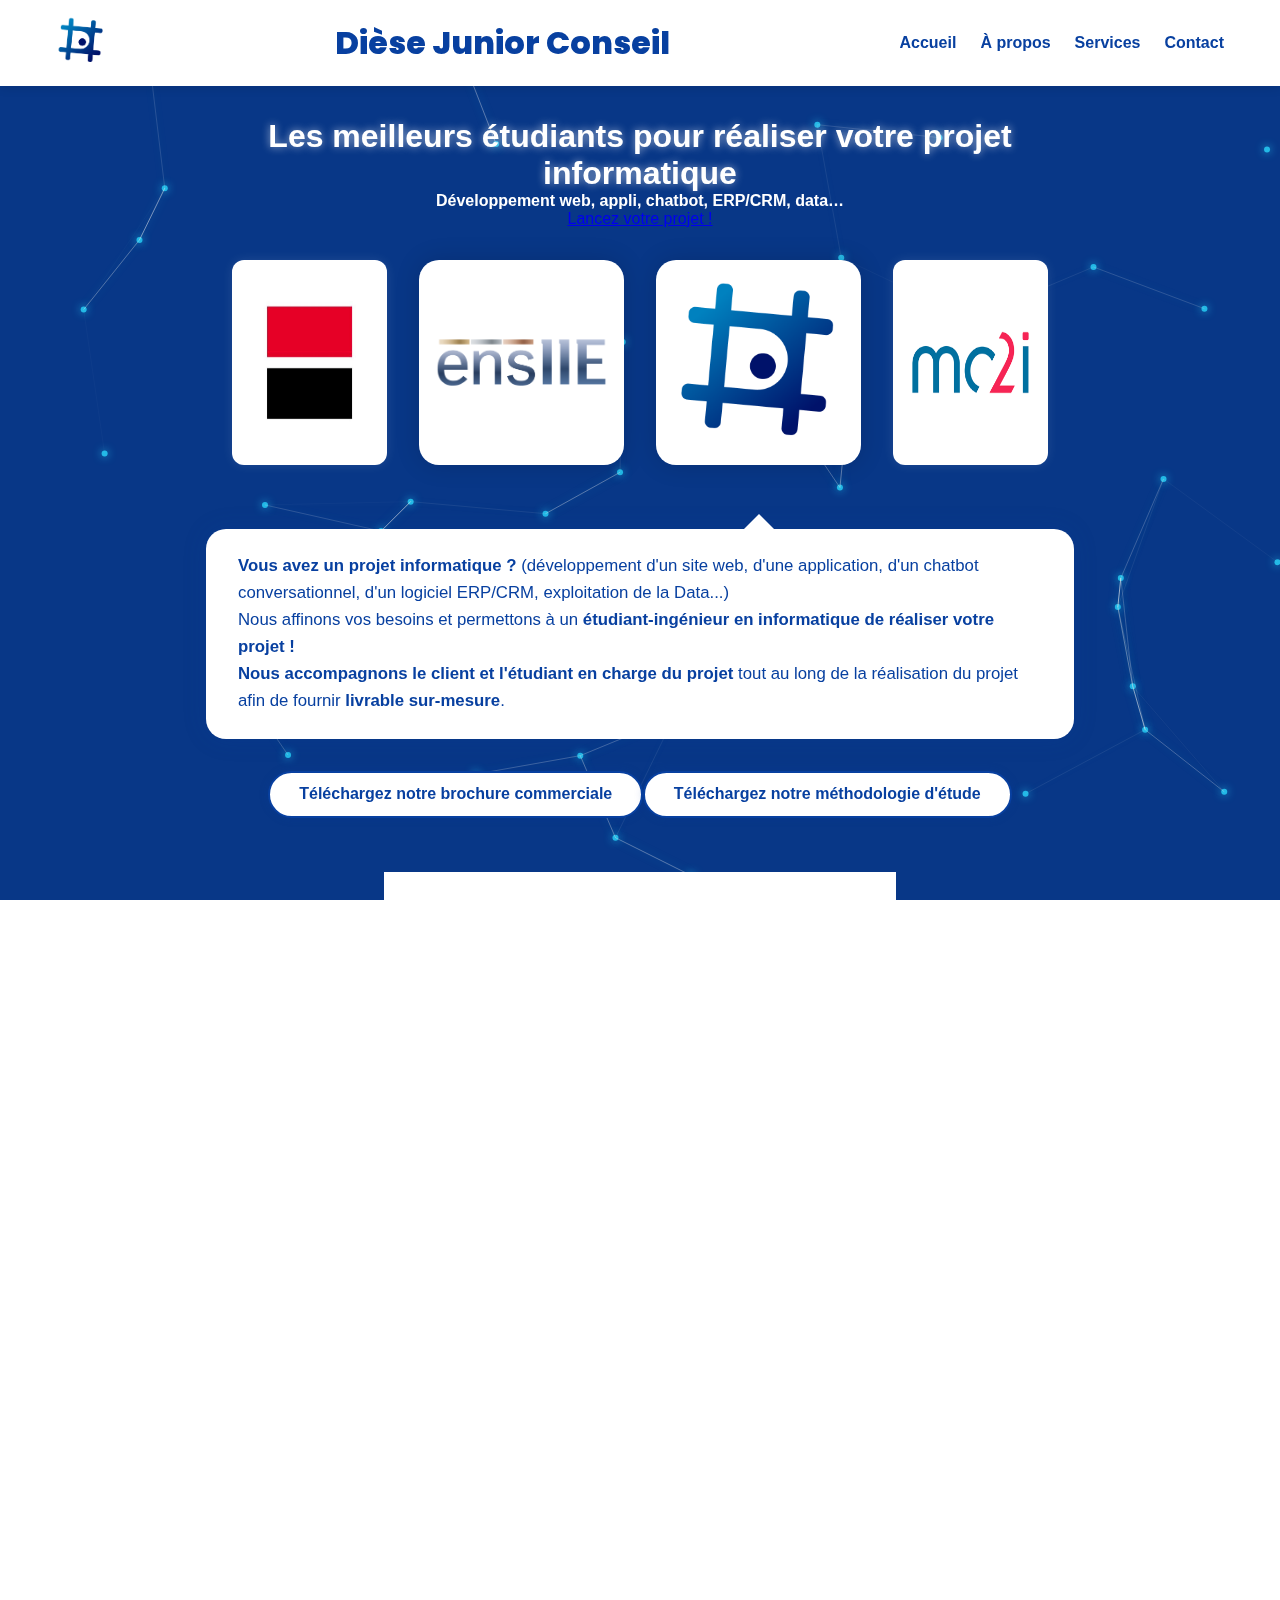
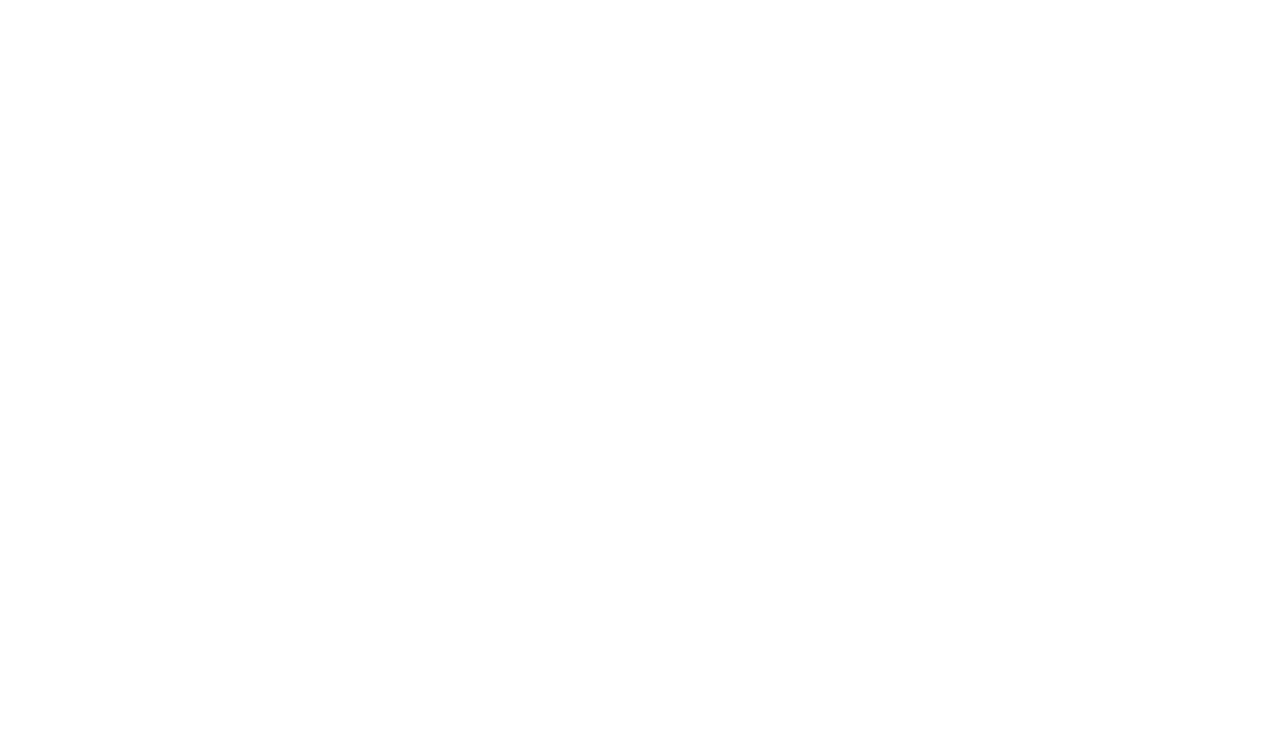
<file: index.html>
<!-- index.html -->
<!DOCTYPE html>
<html lang="fr">
<head>
  <meta charset="UTF-8">
  <meta name="viewport" content="width=device-width, initial-scale=1.0">
  <link href="https://fonts.googleapis.com/css2?family=Poppins:wght@400;600&display=swap" rel="stylesheet">
  <title>Dièse - Ensemble réalisons votre projet informatique</title>
  <meta name="description" content="Faites réaliser votre projet informatique par une association étudiante" />
  <link rel="icon" href="img/logo.png" type="image/x-icon" />
  <link rel="stylesheet" href="css/style.css">
  <script type="application/ld+json">
    {
      "@context": "https://schema.org",
      "@type": "Organization",
      "name": "Dièse Junior Conseil",
      "url": "https://diese.netflify.app",
      "logo": "https://diese.netflify.app/img/logo.png",
      "description": "Dièse est une association étudiante, Junior-Initiative spécialisée dans la réalisation de projets informatiques",
      "address": {
        "@type": "PostalAddress",
        "streetAddress": "1 Square de la résistance",
        "addressLocality": "Evry",
        "postalCode": "91000",
        "addressCountry": "FR"
      }
    }
  </script>
</head>
<body>
  <!-- Header sticky -->
  <header class="site-header">
    <div class="container">
      <a href="index.html" class="logo"><img src="img/logo.png" alt="Logo"></a>
      <div class="site-title">Dièse Junior Conseil</div>
      <nav class="site-nav">
        <a href="index.html">Accueil</a>
        <a href="about.html">À propos</a>
        <a href="services.html">Services</a>
        <a href="contact.html">Contact</a>
      </nav>
    </div>
  </header>
  <main class="main-section page-content">
    
    
    <section class="hero">
      <div class="hero-content">
        <h1>Les meilleurs étudiants pour réaliser votre projet informatique</h1>
        <p><strong>Développement web, appli, chatbot, ERP/CRM, data…</strong></p>
        <div class="action-buttons-container">
          <a href="contact.html" class="btn-primary">Lancez votre projet !</a>
        </div>
      </div>
    </section>
    
    <!-- Section images 3 colonnes -->
    <section class="partners">
        <img src="img/partenaire2.jpg" alt="Partenaire 2" data-desc="Nous sommes une association partenaire de la Société Générale.<br>
        <strong>Société Générale nous a fait confiance</strong> en nous soutenant par des formations dédiées et des subventions, renforçant ainsi notre développement.<br>
        Société Générale est également le parrain de la promotion 2027 de l'ensIIE."
        >
        
        <img src="img/ecole.svg" alt="École" class="highlight"
        data-desc="Nous sommes <strong>une association de l’ensIIE </strong> (École Nationale Supérieure d’Informatique pour l’Industrie et l’Entreprise), une <strong>école d’ingénieurs informatiques </strong> reconnue par la CTI – c’est notre vivier d’intervenants qui réaliseront vos projets !<br>
   📊 Classement Eduniversal 2025 :<br>
   • <a href='https://meilleurs-bachelors.fr/ensiie-ecole-nationale-superieure-d-informatique-pour-l-industrie-et-l-entreprise-classement-bachelor.html' target='_blank'>2ᵉ place en Intelligence Artificielle & DataSciences</a><br>
   • <a href='https://meilleurs-bachelors.fr/ensiie-ecole-nationale-superieure-d-informatique-pour-l-industrie-et-l-entreprise-classement-bachelor.html' target='_blank'>3ᵉ meilleure école en Informatique & Numérique (post‑prépa)</a>">   
           <img src="img/logo.png" alt="Association" class="highlight" data-desc="<strong>Vous avez un projet informatique ?</strong> (développement d'un site web, d'une application, d'un chatbot conversationnel, d'un logiciel ERP/CRM, exploitation de la Data...)<br>
        Nous affinons vos besoins et permettons à un <strong>étudiant-ingénieur en informatique de réaliser votre projet !</strong><br>
        <strong>Nous accompagnons le client et l'étudiant en charge du projet</strong> tout au long de la réalisation du projet afin de fournir <strong> livrable sur-mesure</strong>."
        >
        <img src="img/partenaire1.png" alt="Partenaire 1" data-desc="Nous sommes une association partenaire de mc2i.<br>
        <strong>mc2i nous a fait confiance</strong> en nous apportant des formations de qualité, participant activement à la montée en compétences de nos membres. <br>
        mc2i est un cabinet de conseil spécialisé en transformation digitale, accompagnant les entreprises dans leurs projets de management, organisation et systèmes d’information."
        >
      </section>
    <div class="description-box" id="description-box">
      <div class="arrow"></div>
        <p class="desc-text"></p>
      </div>
    <div class="action-buttons-container">
        <a href="brochure.pdf" download class="btn btn-secondary">Téléchargez notre brochure commerciale</a>
        <a href="methodologie-etude.pdf" download class="btn btn-secondary">Téléchargez notre méthodologie d'étude</a>
    </div>
    <br>
    <br>
    <br>
    <section class="stats-carousel-section">
        <div class="stats-carousel-wrapper">
      
          <div class="stat-item">
            <div class="icon">+ de</div>
            <div class="stat-text">
              <div class="stat-number" data-target="44">0</div>
              <div class="stat-desc">ans d'expérience</div>
            </div>
          </div>
      
          <div class="stat-item">
            <div class="icon">+ de</div>
            <div class="stat-text">
              <div class="stat-number" data-target="1000">0</div>
              <div class="stat-desc">études réalisées</div>
            </div>
    </section>  
    <div class="carousel1-container">
        <div class="carousel1">
          <button class="prev1">&#10094;</button>
          <div class="carousel1-images">
            <img src="img/client1.png" alt="Client 1" class="active1">
            <img src="img/client2.jpg" alt="Client 2">
            <img src="img/client3.png" alt="Client 3">
            <img src="img/client4.png" alt="Client 4">
            <img src="img/client5.svg" alt="Client 5">
            <img src="img/client6.png" alt="Client 6">
          </div>
          <button class="next1">&#10095;</button>
        </div>
        <p class="carousel1-caption"><strong>Dièse a déjà réalisé une étude pour ces grands groupes !</strong></p>
    </div>    
    <div class="process-section">
        <div class="process-steps">
          <div class="step">
            <div class="step-number">1</div>
            <div class="step-content">
              <h3>PREMIER CONTACT</h3>
              <p>À l’écoute de votre besoin, nous vous <strong>accompagnons</strong> depuis le premier rendez-vous.</p>
            </div>
          </div>
          <div class="step">
            <div class="step-number">2</div>
            <div class="step-content">
              <h3>CAHIER DES CHARGES</h3>
              <p>Une <strong>étude gratuite</strong> de votre besoin est effectuée et un solution technique vous est proposé.</p>
            </div>
          </div>
          <div class="step">
            <div class="step-number">3</div>
            <div class="step-content">
              <h3>SUIVI DU PROJET</h3>
              <p>Le chargé d'étude suit et vous fait part de <strong>l’avancement de la mission</strong> réguilèrement.</p>
            </div>
          </div>
          <div class="step">
            <div class="step-number">4</div>
            <div class="step-content">
              <h3>RENDU DU LIVRABLE</h3>
              <p>Vos retours sont pris en compte jusqu’à la livraison du <strong>produit fini</strong>.</p>
            </div>
          </div>
          <div class="step">
            <div class="step-number">5</div>
            <div class="step-content">
              <h3>GARANTIE</h3>
              <p>Une période de <strong>trois mois</strong> vous assure de la pérennité de votre solution.</p>
            </div>
          </div>
        </div>
      
        <div class="process-image">
          <img src="img/equipe.png" alt="equipe">
          <h2>Mandat 2025</h2>
          <a href="contact.html"class="rdv-button">Contactez-nous !</a>
        </div>
      </div>
      
  </main>
  <footer class="site-footer">
    <div class="footer-left">
      <img src="img/logo.png" alt="Logo Dièse" class="footer-logo">
    </div>
    <div class="footer-right">
      <p class="footer-address">1 Square de la résistance, 91000 Evry, France</p>
      <a href="mentions.html" class="legal-button">Mentions légales</a>
    </div>
  </footer>  

  <canvas id="network-bg"></canvas>
  <script src="js/carousel1.js"></script>
  <script src="js/network-bg.js"></script>
  
</body>
</html>
</file>
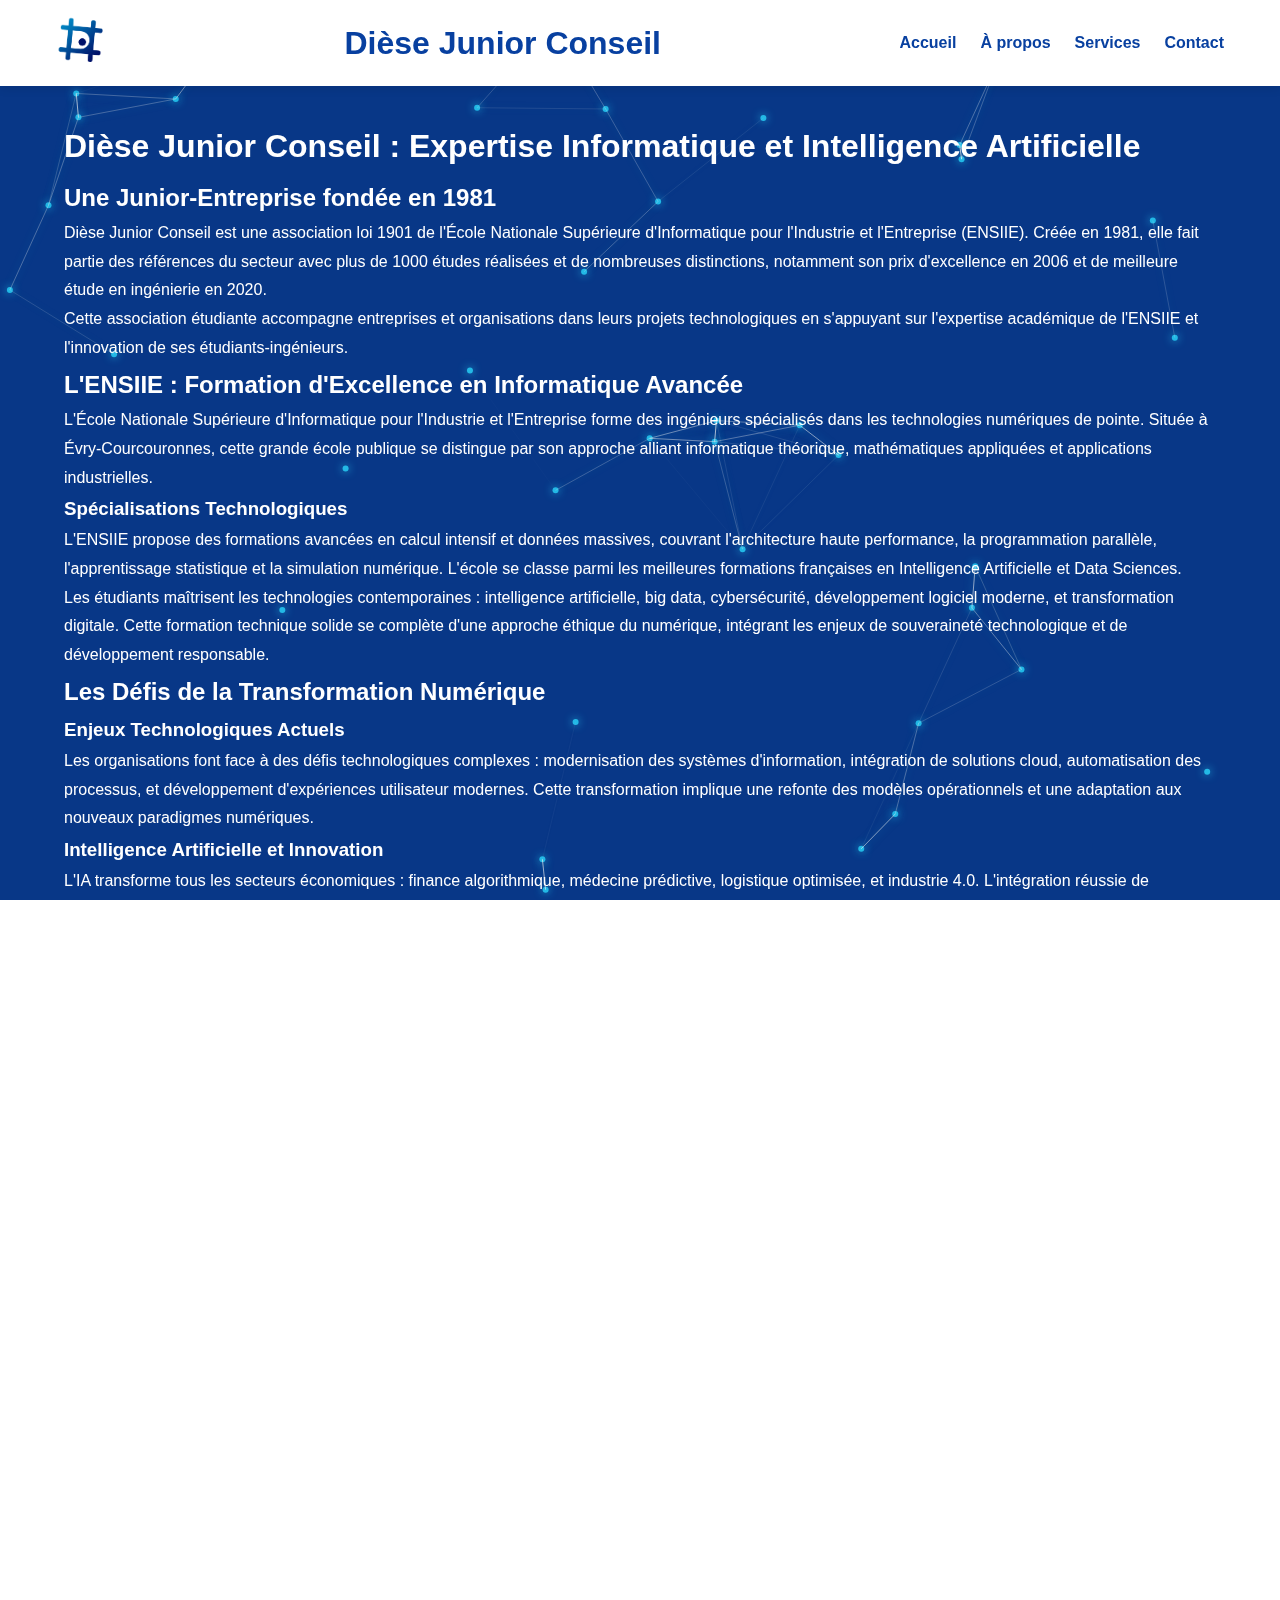
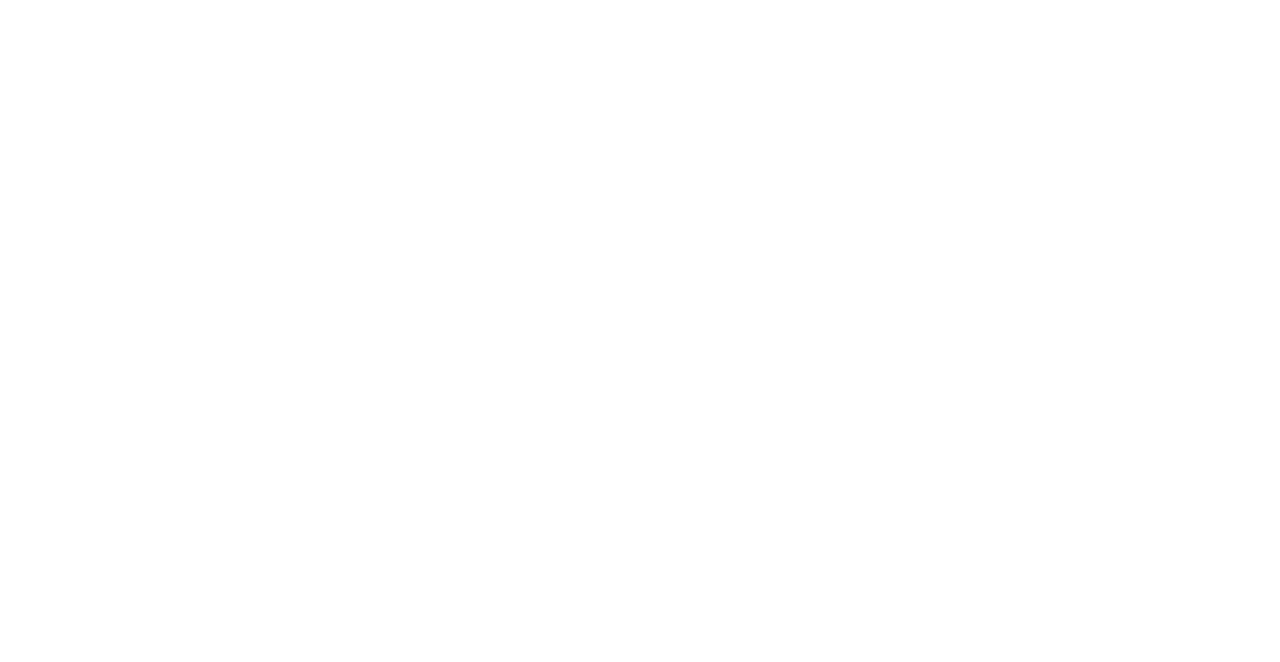
<file: about.html>
<!DOCTYPE html>
<html lang="fr">
<head>
  <meta charset="UTF-8">
  <meta name="viewport" content="width=device-width, initial-scale=1.0">
  <title>À propos – Dièse Junior Conseil</title>
  <link rel="stylesheet" href="css/style.css">
</head>
<body>
  <!-- Header -->
  <header class="site-header">
    <div class="container">
      <a href="index.html" class="logo"><img src="img/logo.png" alt="Logo"></a>
      <div class="site-title">Dièse Junior Conseil</div>
      <nav class="site-nav">
        <a href="index.html">Accueil</a>
        <a href="about.html" class="active">À propos</a>
        <a href="services.html">Services</a>
        <a href="contact.html">Contact</a>
      </nav>
    </div>
  </header>

  <!-- Main content -->
  <main class="page-content1 container">
    <h1>Dièse Junior Conseil : Expertise Informatique et Intelligence Artificielle</h1>

    <h2>Une Junior-Entreprise fondée en 1981</h2>
    <p>
      Dièse Junior Conseil est une association loi 1901 de l'École Nationale Supérieure d'Informatique pour l'Industrie et l'Entreprise (ENSIIE). Créée en 1981, elle fait partie des références du secteur avec plus de 1000 études réalisées et de nombreuses distinctions, notamment son prix d'excellence en 2006 et de meilleure étude en ingénierie en 2020.
    </p>
    <p>
      Cette association étudiante accompagne entreprises et organisations dans leurs projets technologiques en s'appuyant sur l'expertise académique de l'ENSIIE et l'innovation de ses étudiants-ingénieurs.
    </p>

    <h2>L'ENSIIE : Formation d'Excellence en Informatique Avancée</h2>
    <p>
      L'École Nationale Supérieure d'Informatique pour l'Industrie et l'Entreprise forme des ingénieurs spécialisés dans les technologies numériques de pointe. Située à Évry-Courcouronnes, cette grande école publique se distingue par son approche alliant informatique théorique, mathématiques appliquées et applications industrielles.
    </p>

    <h3>Spécialisations Technologiques</h3>
    <p>
      L'ENSIIE propose des formations avancées en calcul intensif et données massives, couvrant l'architecture haute performance, la programmation parallèle, l'apprentissage statistique et la simulation numérique. L'école se classe parmi les meilleures formations françaises en Intelligence Artificielle et Data Sciences.
    </p>
    <p>
      Les étudiants maîtrisent les technologies contemporaines : intelligence artificielle, big data, cybersécurité, développement logiciel moderne, et transformation digitale. Cette formation technique solide se complète d'une approche éthique du numérique, intégrant les enjeux de souveraineté technologique et de développement responsable.
    </p>

    <h2>Les Défis de la Transformation Numérique</h2>

    <h3>Enjeux Technologiques Actuels</h3>
    <p>
      Les organisations font face à des défis technologiques complexes : modernisation des systèmes d'information, intégration de solutions cloud, automatisation des processus, et développement d'expériences utilisateur modernes. Cette transformation implique une refonte des modèles opérationnels et une adaptation aux nouveaux paradigmes numériques.
    </p>

    <h3>Intelligence Artificielle et Innovation</h3>
    <p>
      L'IA transforme tous les secteurs économiques : finance algorithmique, médecine prédictive, logistique optimisée, et industrie 4.0. L'intégration réussie de l'intelligence artificielle nécessite une expertise technique pointue pour naviguer entre opportunités technologiques et enjeux éthiques : biais algorithmiques, protection des données, transparence des décisions automatisées.
    </p>
    <p>
      Les défis techniques incluent l'apprentissage automatique à grande échelle, le traitement du langage naturel, la vision par ordinateur, et l'optimisation des architectures de deep learning. Ces domaines requièrent une expertise multidisciplinaire combinant informatique théorique et compréhension des besoins métiers.
    </p>

    <h3>Cybersécurité et Résilience</h3>
    <p>
      La digitalisation expose les organisations à des risques cybernétiques croissants. La cybersécurité devient un enjeu stratégique majeur nécessitant des approches proactives et des compétences techniques avancées pour faire face aux cyberattaques sophistiquées.
    </p>

    <h2>L'Expertise des Étudiants ENSIIE</h2>

    <h3>Vision Technologique Moderne</h3>
    <p>
      Les étudiants de l'ENSIIE apportent une perspective actualisée aux défis technologiques. Formés aux dernières avancées de la recherche en informatique, ils développent une approche innovante qui intègre naturellement les technologies émergentes et les méthodologies modernes.
    </p>
    <p>
      Cette formation leur permet de maîtriser les outils technologiques récents : langages de programmation modernes, frameworks contemporains, architectures distribuées, et plateformes cloud. Leur base théorique solide en mathématiques appliquées leur confère une compréhension approfondie des algorithmes d'IA et des techniques de traitement de données massives.
    </p>

    <h3>Agilité et Adaptabilité</h3>
    <p>
      Les étudiants excellent dans les environnements technologiques en évolution rapide. Habitués à l'apprentissage continu, ils s'adaptent efficacement aux nouvelles technologies et aux exigences changeantes des projets. Ils maîtrisent les méthodologies de gestion de projet modernes et les outils de collaboration numérique.
    </p>

    <h3>Approche Projet Rigoureuse</h3>
    <p>
      Chaque mission bénéficie d'un encadrement académique qui garantit la qualité technique des livrables. Les projets sont cadrés précisément, suivis méthodologiquement, et validés par des enseignants-chercheurs de l'ENSIIE.
    </p>

    <h2>Services et Domaines d'Intervention</h2>

    <h3>Développement et Applications</h3>
    <p>
      Conception et développement d'applications web modernes et d'applications mobiles natives. Maîtrise des technologies frontend avancées et des architectures backend robustes pour des solutions performantes et sécurisées.
    </p>

    <h3>Intelligence Artificielle et Data Science</h3>
    <p>
      Services en apprentissage automatique, traitement du langage naturel, vision par ordinateur, et analyse prédictive. Conception de modèles d'IA personnalisés, optimisation des pipelines de données, et intégration de solutions d'intelligence artificielle.
    </p>

    <h3>Analyse de Données</h3>
    <p>
      Solutions d'analyse complètes : extraction et transformation de données, conception de data warehouses, création de tableaux de bord interactifs, et mise en place d'indicateurs de performance avec les technologies big data modernes.
    </p>

    <h3>Conseil Technologique</h3>
    <p>
      Accompagnement dans la stratégie de transformation numérique : audit des systèmes d'information, définition de roadmaps technologiques, recommandations d'architecture, et plans de modernisation alignés sur les objectifs stratégiques.
    </p>

    <h3>Sécurité Informatique</h3>
    <p>
      Audits de vulnérabilités, tests d'intrusion, évaluations de conformité réglementaire, et conception de stratégies de cybersécurité adaptées avec formation aux bonnes pratiques.
    </p>

    <h2>Partenariat Technologique</h2>
    <p>
      Dièse Junior Conseil combine l'excellence académique de l'ENSIIE et l'innovation technologique pour des solutions adaptées aux enjeux contemporains. L'expertise de nos étudiants-ingénieurs en transformation numérique et intelligence artificielle répond aux défis technologiques actuels des organisations.
    </p>
  </main>
  <footer class="site-footer">
    <div class="footer-left">
      <img src="img/logo.png" alt="Logo Dièse" class="footer-logo">
    </div>
    <div class="footer-right">
      <p class="footer-address">1 Square de la résistance, 91000 Evry, France</p>
      <a href="mentions.html" class="legal-button">Mentions légales</a>
    </div>
  </footer> 

  <!-- Background animation -->
  <canvas id="network-bg"></canvas>
  <script src="js/network-bg.js"></script>
  
  
</body>
</html>
</file>
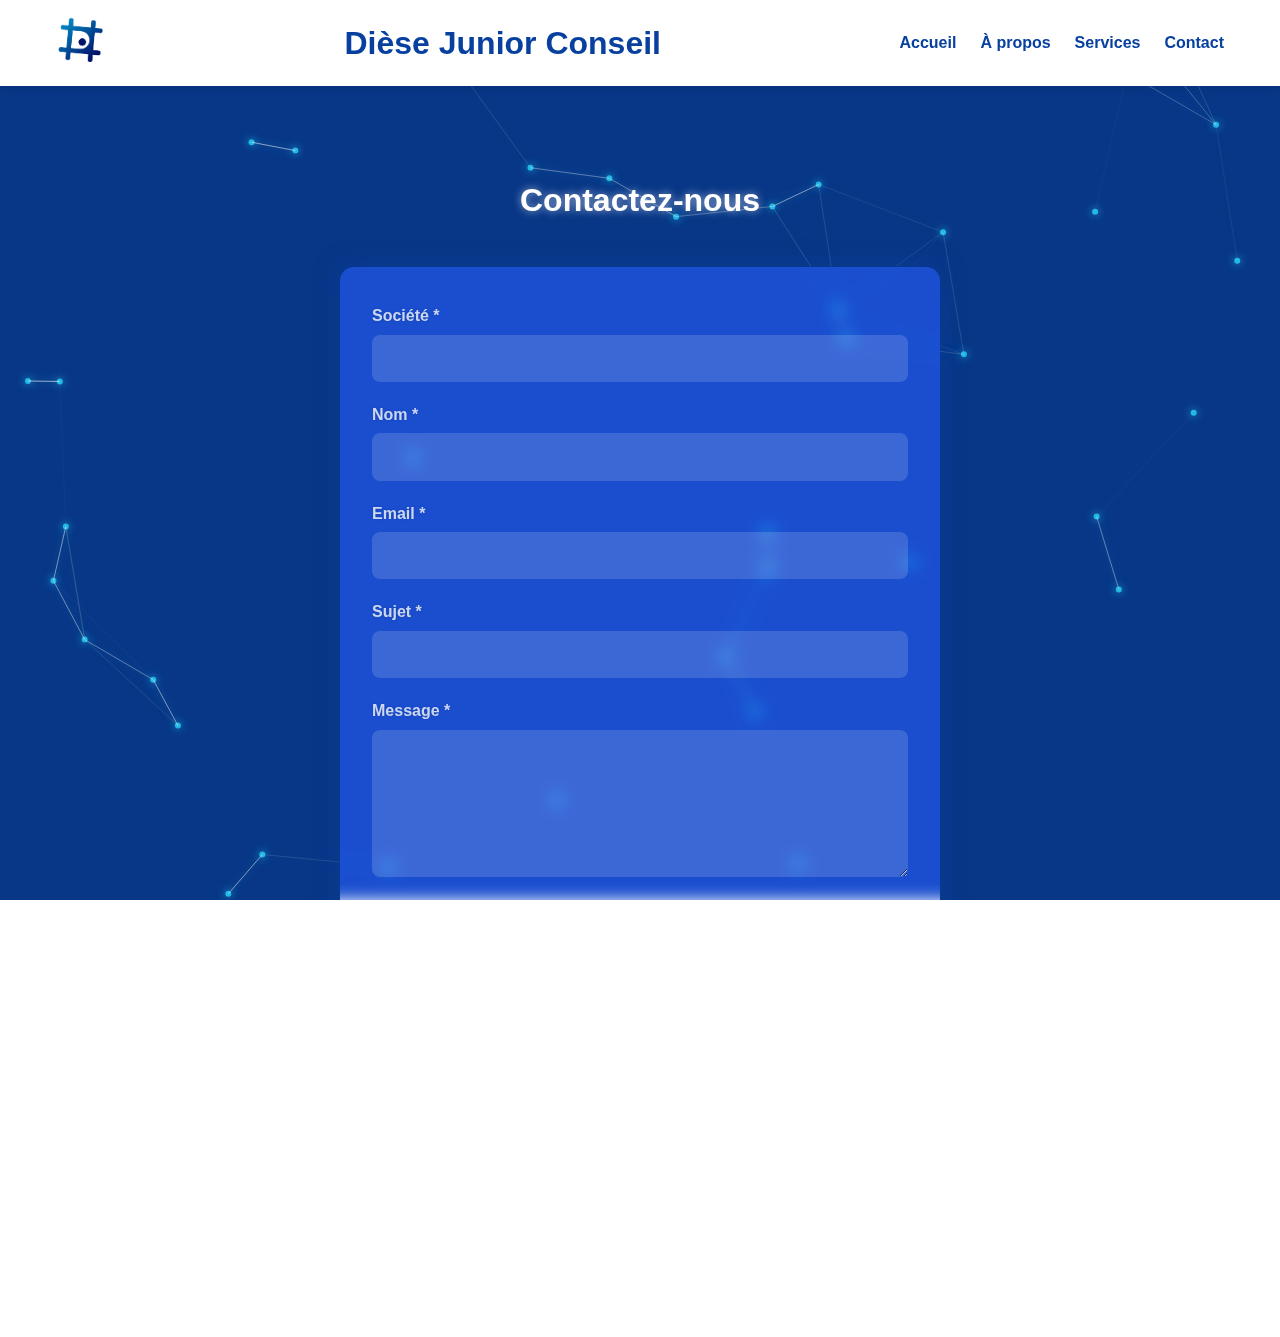
<file: contact.html>
<!DOCTYPE html>
<html lang="fr">
<head>
  <meta charset="UTF-8" />
  <meta name="viewport" content="width=device-width, initial-scale=1" />
  <title>Contact</title>
  <link rel="stylesheet" href="css/style.css" />
</head>
<body>
   <!-- Header sticky -->
   <header class="site-header">
    <div class="container">
      <a href="index.html" class="logo"><img src="img/logo.png" alt="Logo"></a>
      <div class="site-title">Dièse Junior Conseil</div>
      <nav class="site-nav">
        <a href="index.html">Accueil</a>
        <a href="about.html">À propos</a>
        <a href="services.html">Services</a>
        <a href="contact.html">Contact</a>
      </nav>
    </div>
  </header>

  <main class="page-content">
    <h1>Contactez-nous</h1>

    <form
      name="contact"
      method="POST"
      data-netlify="true"
      netlify-honeypot="bot-field"
   
      class="contact-form"
      novalidate
    >
      <!-- Champ caché Netlify -->
      <input type="hidden" name="form-name" value="contact" />
      <!-- Champ anti-spam -->
      <p hidden>
        <label>Ne pas remplir si humain : <input name="bot-field" /></label>
      </p>

      <div class="form-group">
        <label for="societe">Société *</label>
        <input type="text" id="societe" name="societe" required />
      </div>

      <div class="form-group">
        <label for="nom">Nom *</label>
        <input type="text" id="nom" name="nom" required />
      </div>

      <div class="form-group">
        <label for="email">Email *</label>
        <input type="email" id="email" name="email" required />
      </div>

      <div class="form-group">
        <label for="sujet">Sujet *</label>
        <input type="text" id="sujet" name="sujet" required />
      </div>

      <div class="form-group">
        <label for="message">Message *</label>
        <textarea id="message" name="message" rows="6" required></textarea>
      </div>

      <div class="form-group">
        <label for="comment">Comment avez-vous entendu parler de Dièse? *</label>
        <select id="comment" name="comment" required>
          <option value="" disabled selected hidden>-- Sélectionnez une option --</option>
          <option value="alumni">Alumni ENSIIE</option>
          <option value="internet">Recherche Internet</option>
          <option value="linkedin">LinkedIn</option>
          <option value="bouche_a_oreille">Bouche à oreille</option>
          <option value="evenement">Partenaire</option>
          <option value="autre">Autre</option>
        </select>
      </div>

      <button type="submit">Envoyer</button>
    </form>
  </main>
  <footer class="site-footer">
    <div class="footer-left">
      <img src="img/logo.png" alt="Logo Dièse" class="footer-logo">
    </div>
    <div class="footer-right">
      <p class="footer-address">1 Square de la résistance, 91000 Evry, France</p>
      <a href="mentions.html" class="legal-button">Mentions légales</a>
    </div>
  </footer> 

  <canvas id="network-bg"></canvas>  
  <script src="js/network-bg.js"></script>

</body>
</html>
</file>
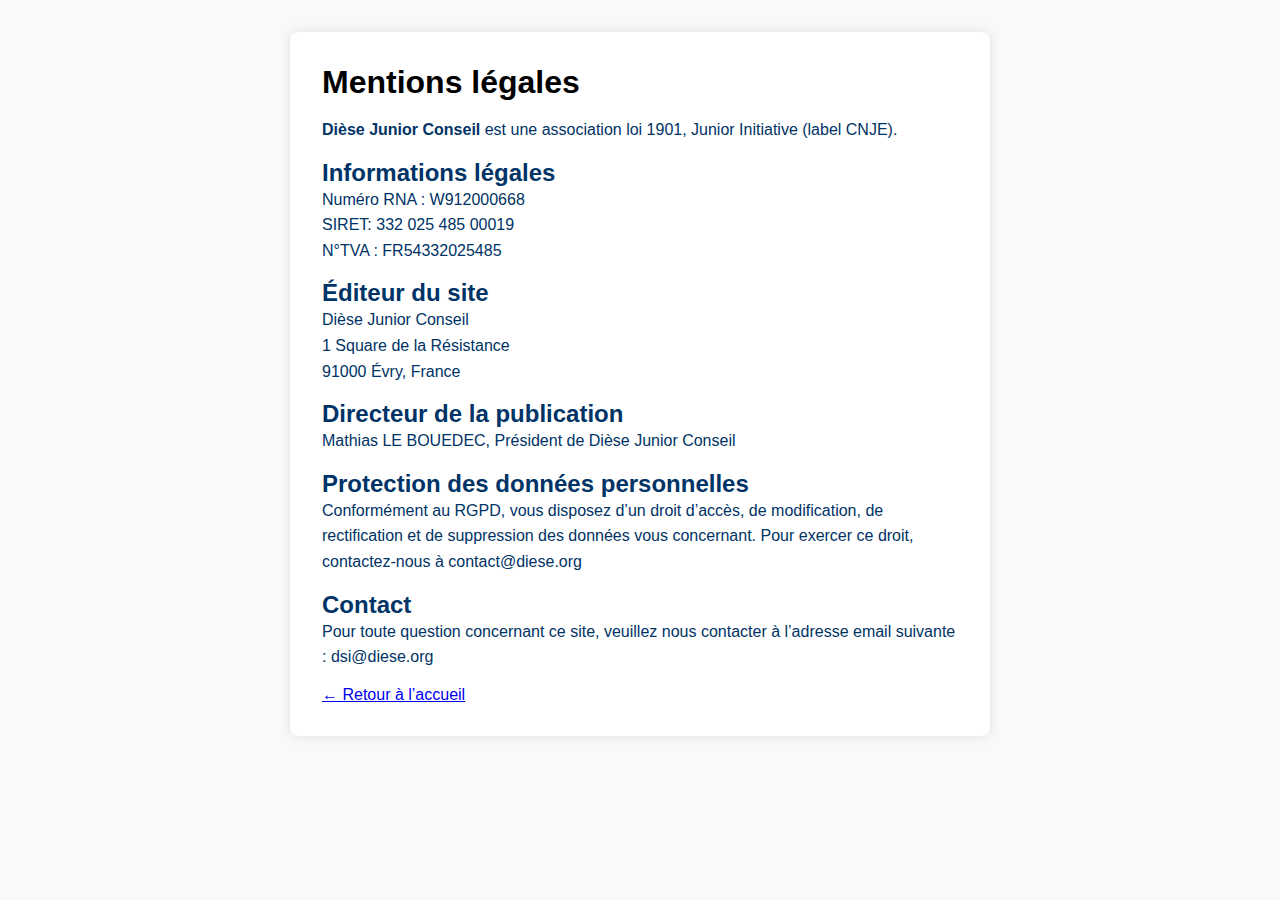
<file: mentions.html>
<!DOCTYPE html>
<html lang="fr">
<head>
  <meta charset="UTF-8" />
  <meta name="viewport" content="width=device-width, initial-scale=1" />
  <title>Mentions légales - Dièse Junior Conseil</title>
  <link rel="icon" href="img/logo.png" type="image/x-icon" />
  <link rel="stylesheet" href="css/style.css" />
  <style>
    body {
      font-family: Arial, sans-serif;
      padding: 2rem;
      background-color: #f9f9f9;
      color: #003366;
    }
    h1 {
      color: #000000;
      margin-bottom: 1rem;
    }
    section {
      max-width: 700px;
      margin: auto;
      background: white;
      padding: 2rem;
      border-radius: 8px;
      box-shadow: 0 0 12px rgba(0,0,0,0.1);
    }
    p {
      line-height: 1.6;
      margin-bottom: 1rem;
    }
  </style>
</head>
<body>
  <section>
    <h1>Mentions légales</h1>
    <p><strong>Dièse Junior Conseil</strong> est une association loi 1901, Junior Initiative (label CNJE).</p>

    <h2>Informations légales</h2>
    <p>
      Numéro RNA : W912000668<br/>
      SIRET: 332 025 485 00019<br/>
      N°TVA : FR54332025485
    </p>

    <h2>Éditeur du site</h2>
    <p>Dièse Junior Conseil<br />
    1 Square de la Résistance<br />
    91000 Évry, France</p>

    <h2>Directeur de la publication</h2>
    <p>Mathias LE BOUEDEC, Président de Dièse Junior Conseil</p>

    <h2>Protection des données personnelles</h2>
    <p>Conformément au RGPD, vous disposez d’un droit d’accès, de modification, de rectification et de suppression des données vous concernant. Pour exercer ce droit, contactez-nous à contact@diese.org</p>

    <h2>Contact</h2>
    <p>Pour toute question concernant ce site, veuillez nous contacter à l’adresse email suivante : dsi@diese.org</p>

    <a href="index.html" class="back-button">← Retour à l’accueil</a>
  </section>
</body>
</html>
</file>
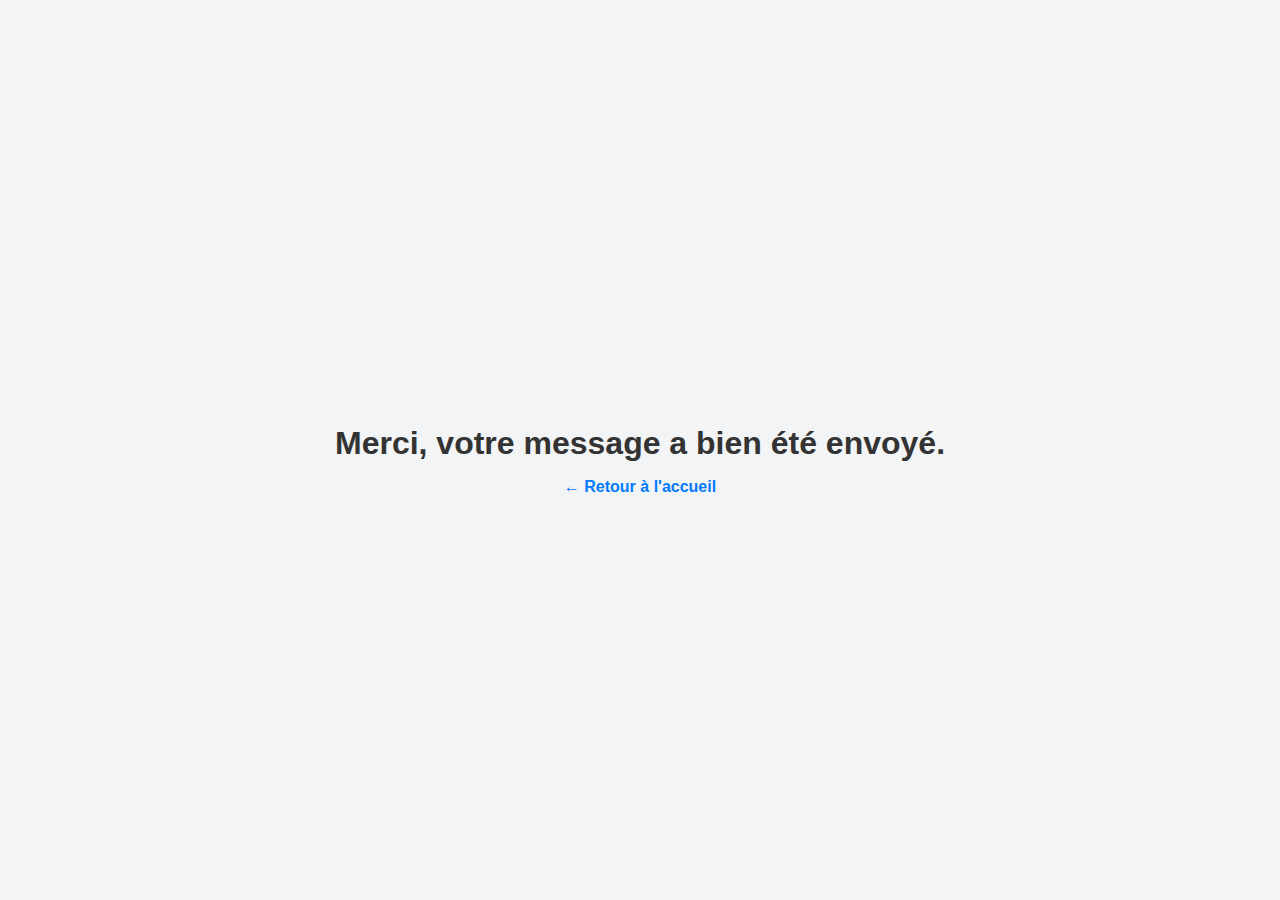
<file: merci.html>
<!DOCTYPE html>
<html lang="fr">
<head>
  <meta charset="UTF-8" />
  <meta name="viewport" content="width=device-width, initial-scale=1" />
  <title>Merci</title>
  <style>
    body {
      display: flex;
      align-items: center;
      justify-content: center;
      height: 100vh;
      margin: 0;
      font-family: sans-serif;
      background-color: #f3f4f6;
      color: #333;
    }
    .message {
      text-align: center;
    }
    .message h1 {
      font-size: 2rem;
      margin-bottom: 1rem;
    }
    .message a {
      text-decoration: none;
      color: #007bff;
      font-weight: bold;
    }
  </style>
</head>
<body>
  <div class="message">
    <h1>Merci, votre message a bien été envoyé.</h1>
    <a href="index.html">← Retour à l'accueil</a>
  </div>
</body>
</html>
</file>
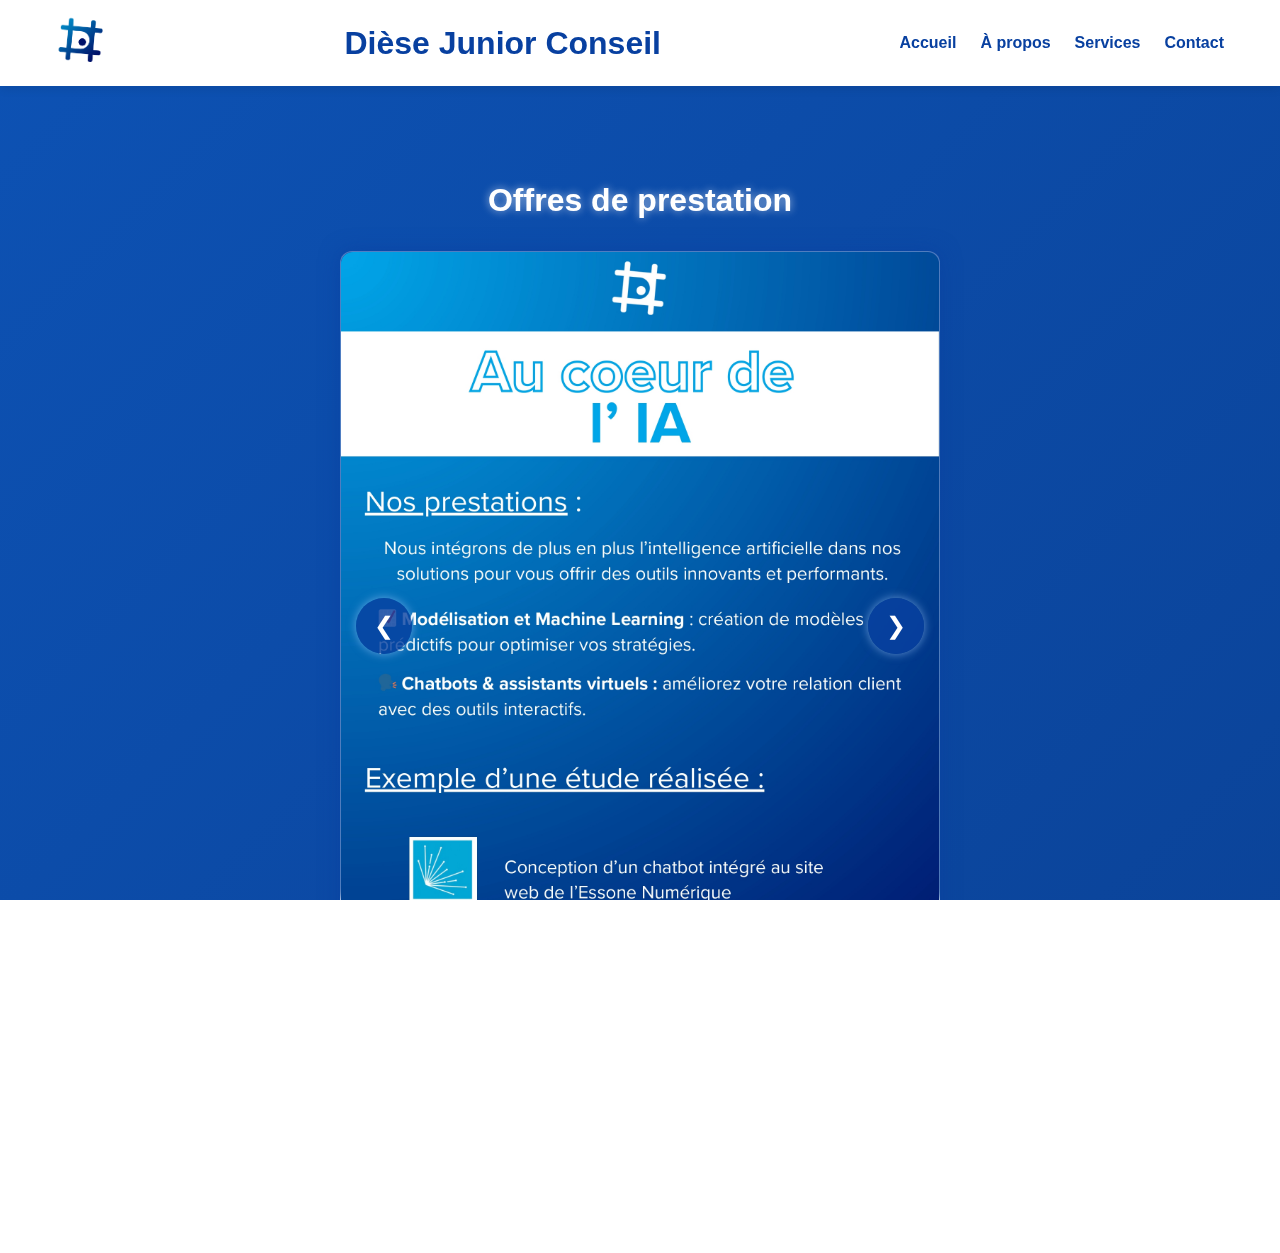
<file: services.html>
<!-- services.html -->
<!DOCTYPE html>
<html lang="fr">
<head>
  <meta charset="UTF-8">
  <meta name="viewport" content="width=device-width, initial-scale=1.0">
  <title>Dièse - Nos offres de prestation.</title>
  <meta name="description" content="Faites réaliser votre projet informatique par une association étudiante" />
  <link rel="icon" href="img/logo.png" type="image/x-icon" />
  <link rel="stylesheet" href="css/style.css">
</head>
<body>
   <!-- Header sticky -->
   <header class="site-header">
    <div class="container">
      <a href="index.html" class="logo"><img src="img/logo.png" alt="Logo"></a>
      <div class="site-title">Dièse Junior Conseil</div>
      <nav class="site-nav">
        <a href="index.html">Accueil</a>
        <a href="about.html">À propos</a>
        <a href="services.html">Services</a>
        <a href="contact.html">Contact</a>
      </nav>
    </div>
  </header>
  <main class="page-content">
    <h1>Offres de prestation</h1>
    <div class="carousel">
        <button class="prev">&#10094;</button>
        <div class="carousel-images">
          <img src="img/service1.jpg" alt="Service 1" class="active">
          <img src="img/service2.jpg" alt="Service 2">
          <img src="img/service3.jpg" alt="Service 3">
          <img src="img/service4.jpg" alt="Service 4">
        </div>
        <button class="next">&#10095;</button>
      </div>
  </main>

  <footer class="site-footer">
    <div class="footer-left">
      <img src="img/logo.png" alt="Logo Dièse" class="footer-logo">
    </div>
    <div class="footer-right">
      <p class="footer-address">1 Square de la résistance, 91000 Evry, France</p>
      <a href="mentions.html" class="legal-button">Mentions légales</a>
    </div>
  </footer> 
  <script>
    const prevBtn = document.querySelector('.prev');
    const nextBtn = document.querySelector('.next');
    const images = document.querySelectorAll('.carousel-images img');
    let currentIndex = 0;
  
    function showImage(index) {
      images.forEach((img, i) => {
        img.classList.toggle('active', i === index);
      });
    }
  
    prevBtn.addEventListener('click', () => {
      currentIndex = (currentIndex - 1 + images.length) % images.length;
      showImage(currentIndex);
    });
  
    nextBtn.addEventListener('click', () => {
      currentIndex = (currentIndex + 1) % images.length;
      showImage(currentIndex);
    });
  </script>
  <canvas id="network-bg"></canvas>   
  
  
</body>
</html>
</file>
<file: css/style.css>
/* Base reset and container */
* {
    margin: 0;
    padding: 0;
    box-sizing: border-box;
  }
  body, html {
    width: 100%;
    height: 100%;
    font-family: 'Segoe UI', Tahoma, Geneva, Verdana, sans-serif;
    color: #fff;
    background: transparent; /* Le fond dynamique sera dans le canvas */
    overflow-x: hidden;
  }
  .container {
    max-width: 1200px;
    margin: 0 auto;
    padding: 0 1rem;
    position: relative; /* Pour le contenu au-dessus du canvas */
    z-index: 10;
  }
  
  /* Sticky Header */
  .site-header {
    position: sticky;
    top: 0;
    width: 100%;
    background-color: #ffffff;
    color: #083787;
    z-index: 1000;
    box-shadow: 0 2px 10px rgba(0, 0, 0, 0.1);
    padding: 1rem 0;
  }
  
  .site-header .container {
    display: flex;
    align-items: center;
    justify-content: space-between;
    gap: 1rem;
  }
  
  .logo img {
    height: 50px;
  }
  
  .site-title {
    flex-grow: 1;
    text-align: center;
    font-size: 2rem;
    font-weight: 800;
    color: #0840a0;
    font-family: 'Poppins', sans-serif;
  }
  
  .site-nav {
    display: flex;
    gap: 1.5rem;
  }
  
  .site-nav a {
    color: #0840a0;
    text-decoration: none;
    font-weight: 600;
    font-size: 1rem;
    transition: color 0.3s;
  }
  
  .site-nav a:hover {
    color: #0b60d9;
  }
  
  /* Responsive */
  @media (max-width: 768px) {
    .site-header .container {
      flex-direction: column;
      align-items: center;
    }
  
    .site-title {
      text-align: center;
      margin-top: 0.5rem;
    }
  
    .site-nav {
      flex-wrap: wrap;
      justify-content: center;
      margin-top: 0.5rem;
    }
  }

  .site-footer {
    display: flex;
    justify-content: space-between;
    align-items: center;
    padding: 2rem;
    background-color: #100404;
    color: #ffffff;
    flex-wrap: wrap;
    position: relative;
    z-index: 10; /* au-dessus du canvas */
  }
  .footer-left {
    display: flex;
    align-items: center;
  }
  
  .footer-logo {
    height: 60px;
    max-width: 100%;
  }
  
  .footer-right {
    text-align: right;
  }
  
  .footer-address {
    margin: 0 0 0.5rem;
    font-size: 1rem;
    color: #ffffff;
  }
  
  .legal-button {
    background-color: #ffffff;
    color: #003366;
    padding: 0.5rem 1rem;
    text-decoration: none;
    border-radius: 5px;
    font-weight: bold;
    transition: background 0.3s ease;
  }
  
  .legal-button:hover {
    background-color: #cce5ff;
  }
    
  
  /* Page Content Styling */
  .page-content {
    padding: 6rem 1rem 4rem;
    max-width: 900px;
    margin: 0 auto;
    text-align: center;
    position: relative;
    z-index: 10;
    user-select: none;
  }
  /* Titre blanc pur */
  .page-content h1 {
    color: #ffffff; /* blanc pur */
    text-shadow: 0 0 8px rgba(255, 255, 255, 0.6);
  }
/* Conteneur boutons en bas */
.action-buttons-container {
    bottom: 20px;
    left: 0;
    right: 0;
    display: flex;
    justify-content: center;
    align-items: center;
    max-width: 900px;
    margin: 0 auto;
    padding: 0 1rem;
    z-index: 1000;
    user-select: none;
  }
  
  /* Boutons communs */
  .action-buttons-container .btn {
    background-color: #fff;       /* blanc */
    color: #0840a0;               /* bleu */
    border: 2px solid #0840a0;
    padding: 0.8rem 1.8rem;
    font-weight: 600;
    font-size: 1rem;
    border-radius: 30px;
    cursor: pointer;
    transition: transform 0.3s ease, background-color 0.3s ease, color 0.3s ease;
    text-decoration: none;
    white-space: nowrap;
    box-shadow: 0 0 10px rgba(8, 64, 160, 0.2);
    user-select: none;
    display: inline-block;
  }
  
  /* Effet au survol : grossissement + inverse couleurs */
  .action-buttons-container .btn:hover {
    transform: scale(1.1);
    background-color: #0840a0;
    color: #fff;
    border-color: #0840a0;
    box-shadow: 0 0 20px rgba(8, 64, 160, 0.6);
  }
  
  /* Bouton Contactez-nous au centre */
  .action-buttons-container .btn-contact {
    position: absolute;
    left: 50%;
    transform: translateX(-50%);
    z-index: 1010; /* au-dessus */
    box-shadow: 0 0 15px rgba(8, 64, 160, 0.7);
  }
  
  /* Pour éviter chevauchement sous 600px, empile en colonne */
  @media (max-width: 600px) {
    .action-buttons-container {
      flex-direction: column;
      gap: 1rem;
      bottom: 15px;
    }
    .action-buttons-container .btn-contact {
      position: static;
      transform: none;
      order: 2; /* centrer dans la colonne */
    }
  }

  .main-section {
    min-height: 100vh;
    display: flex;
    flex-direction: column;
    justify-content: space-between;
    padding: 2rem 1rem;
  }
  
  
  
  
  /* Carousel Styles */
  .carousel {
    position: relative;
    max-width: 600px;
    margin: 2rem auto 4rem;
    overflow: hidden;
    border-radius: 12px;
    box-shadow: 0 0 20px rgba(8, 64, 160, 0.6);
    background-color: rgba(255, 255, 255, 0.1);
    backdrop-filter: blur(6px);
    border: 1px solid rgba(255, 255, 255, 0.2);
  }
  
  .carousel-images img {
    width: 100%;
    display: none;
    border-radius: 12px;
    user-select: none;
    pointer-events: none;
  }
  
  .carousel-images img.active {
    display: block;
    animation: fadeIn 1s ease forwards;
  }
  
  @keyframes fadeIn {
    from {opacity: 0;}
    to {opacity: 1;}
  }
  
  button.prev,
  button.next {
    position: absolute;
    top: 50%;
    transform: translateY(-50%);
    background-color: rgba(8, 64, 160, 0.8);
    color: #fff;
    border: none;
    padding: 14px 18px;
    cursor: pointer;
    font-size: 24px;
    border-radius: 50%;
    user-select: none;
    box-shadow: 0 0 10px rgba(163,202,255,0.6);
    transition: background-color 0.3s;
  }
  
  button.prev {
    left: 15px;
  }
  button.next {
    right: 15px;
  }
  
  button.prev:hover,
  button.next:hover {
    background-color: rgba(8, 64, 160, 1);
  }
  
  /* Contact Form Styling */
  .contact-form {
    max-width: 600px;
    margin: 3rem auto 5rem;
    background: rgba(255, 255, 255, 0.1);
    padding: 2.5rem 2rem;
    border-radius: 14px;
    backdrop-filter: saturate(180%) blur(8px);
    box-shadow: 0 0 25px rgba(8, 64, 160, 0.6);
    color: #ffffffcc;
    user-select: none;
  }
  .form-group {
    margin-bottom: 1.5rem;
    text-align: left;
  }
  .form-group label {
    display: block;
    color: #cbd6f1;
    margin-bottom: 0.6rem;
    font-weight: 600;
    font-size: 1rem;
    text-shadow: 0 0 3px rgba(0,0,0,0.15);
  }
  .form-group input,
  .form-group textarea {
    width: 100%;
    padding: 0.85rem 1rem;
    border: none;
    border-radius: 8px;
    background: rgba(255, 255, 255, 0.15);
    font-size: 1.05rem;
    color: #e7f0ff;
    transition: background-color 0.3s, color 0.3s;
    font-weight: 500;
    font-family: 'Segoe UI', Tahoma, Geneva, Verdana, sans-serif;
  }
  .form-group input::placeholder,
  .form-group textarea::placeholder {
    color: #c0d2ffaa;
    font-style: italic;
  }
  .form-group input:focus,
  .form-group textarea:focus {
    background-color: #0a2e70;
    outline: none;
    color: #ffffff;
    box-shadow: 0 0 10px #88b3ffcc;
  }
  
  .contact-form button {
    width: 100%;
    padding: 1rem;
    border: none;
    background: #0840a0;
    color: white;
    font-size: 1.1rem;
    font-weight: 700;
    border-radius: 10px;
    cursor: pointer;
    box-shadow: 0 0 20px #a1c2ffcc;
    transition: background-color 0.3s ease;
    user-select: none;
  }
  
  .contact-form button:hover {
    background-color: #0b60d9;
    box-shadow: 0 0 30px #b3d1ffcc;
  }
  
  /* Animations */
  @keyframes bg-dynamic {
    0% { background-position: 0% 50%; }
    50% { background-position: 100% 50%; }
    100% { background-position: 0% 50%; }
  }
  
  /* Responsive */
  @media (max-width: 700px) {
    .page-content h1 {
      font-size: 2rem;
    }
    .carousel {
      max-width: 90vw;
    }
    .contact-form {
      margin: 2rem 1rem 4rem;
      padding: 1.5rem 1rem;
    }
  }
  


/* Canvas : fond bleu foncé uni */
#network-bg {
    position: fixed;
    top: 0;
    left: 0;
    width: 100vw;
    height: 100vh;
    z-index: 0;
    pointer-events: none;
    background: linear-gradient(-45deg, #041c44, #062e6e, #0a3f91, #0d52b4);
    background-size: 400% 400%;
    animation: gradientMove 15s ease infinite;
  }
  @keyframes gradientMove {
    0% { background-position: 0% 50%; }
    50% { background-position: 100% 50%; }
    100% { background-position: 0% 50%; }
  }


/* Section images 3 colonnes */
/* Images horizontales */
.partners {
    display: flex;
    justify-content: center;
    gap: 2rem;
    max-width: 1200px;
    margin: 2rem auto;
    flex-wrap: wrap;
  }
  
  .partners img {
    width: 18%;
    max-width: 160px;
    border-radius: 12px;
    transition: transform 0.3s ease;
    cursor: pointer;
    box-shadow: 0 0 12px rgba(255, 255, 255, 0.1);
  }
  
  .partners img:hover {
    transform: scale(1.07);
  }
  
  /* Images mises en valeur : École et Association */
  .partners img.highlight {
    width: 24%;
    max-width: 220px;
    background: white;
    padding: 1rem;
    border-radius: 20px;
    box-shadow: 0 0 25px rgba(0, 0, 0, 0.15);
  }
  
  /* Zone de description */
  .image-description-bubble {
    max-width: 900px;
    margin: 1.5rem auto;
    padding: 1.2rem 1.5rem;
    background: white;
    color: #0840a0;
    border-radius: 20px;
    font-size: 1.05rem;
    line-height: 1.6;
    box-shadow: 0 0 20px rgba(8, 64, 160, 0.15);
    transition: all 0.3s ease;
    position: relative;
    z-index: 1;
  }


  .description-box {
    max-width: 1000px;
    margin: 2rem auto;
    padding: 1.5rem 2rem;
    background-color: white;
    color: #0840a0;
    border-radius: 20px;
    box-shadow: 0 0 25px rgba(8, 64, 160, 0.15);
    font-size: 1.05rem;
    line-height: 1.6;
    position: relative;
    text-align: left;
    transition: all 0.3s ease;
  }
  
  /* Flèche dirigée dynamiquement */
  .description-box .arrow {
    position: absolute;
    top: -15px;
    width: 0;
    height: 0;
    border-left: 15px solid transparent;
    border-right: 15px solid transparent;
    border-bottom: 15px solid white;
    transition: left 0.3s ease;
  }
  
  .description-box .arrow {
    position: absolute;
    top: -15px;
    width: 0;
    height: 0;
    border-left: 15px solid transparent;
    border-right: 15px solid transparent;
    border-bottom: 15px solid white;
    left: var(--arrow-left, 50%);
    transform: translateX(-50%);
    transition: left 0.3s ease;
  }
  

  .page-content1.container {
    max-width: none;         /* Retire la largeur fixe */
    margin: 0;               /* Supprime le centrage */
    padding: 2rem 4rem;      /* Garde un peu de lisibilité avec padding à gauche/droite */
    line-height: 1.8;
    text-align: left;
  }
  
  .process-section {
    display: flex;
    flex-wrap: wrap;
    justify-content: space-between;
    gap: 3rem;
    padding: 4rem 2rem;
    max-width: 1200px;
    margin: 0 auto;
    background-color: transparent; /* pas de fond */
  }
  
  .process-steps {
    position: relative;
    flex: 1;
    min-width: 300px;
    padding-left: 3rem;
    color: #fff;
  }

  .step {
    position: relative;
    display: flex;
    align-items: flex-start;
    margin-bottom: 3rem;
    z-index: 1;
  }
  
  .step-number {
    width: 40px;
    height: 40px;
    min-width: 40px;
    background: #a4caff;
    color: #fff;
    border-radius: 50%;
    text-align: center;
    font-weight: bold;
    line-height: 40px;
    font-size: 1.1rem;
    margin-right: 1rem;
    z-index: 2;
    box-shadow: 0 0 5px #cce5ff;
  }
    
  .step-content h3 {
    margin: 0 0 0.5rem;
    color: #fff; /* titre blanc */
    font-size: 1.2rem;
  }
  
  .step-content p {
    margin: 0;
    color: #fff; /* paragraphe blanc */
    font-size: 1rem;
  }
  
  .process-image {
    flex: 1;
    min-width: 300px;
    text-align: center;
    color: #fff; /* texte blanc */
  }
  
  .process-image img {
    max-width: 100%;
    border-radius: 10px;
    margin-bottom: 1rem;
    box-shadow: 0 0 10px rgba(0, 0, 0, 0.1);
  }
  
  .process-image h2 {
    font-size: 1.5rem;
    margin-bottom: 1rem;
    color: #fff; /* titre image blanc */
  }
  
  .rdv-button {
    background: linear-gradient(to right, #1364c8, #0f4fc6);
    color: white;
    border: none;
    padding: 0.75rem 1.5rem;
    border-radius: 8px;
    font-weight: bold;
    font-size: 1rem;
    cursor: pointer;
  }
  
  .stats-carousel-section {
    max-width: 1200px;
    margin: 0 auto 4rem auto;
    padding: 2rem;
    background: #fff;
    color: #003366;
    font-family: Arial, sans-serif;
  }
  
  .stats-carousel-wrapper {
    display: flex;
    gap: 3rem;
    align-items: center;
    justify-content: space-between;
  }
  
  .stat-item {
    display: flex;
    align-items: center;
    gap: 0.75rem;
    font-size: 1.25rem;
    min-width: 200px;
    flex-shrink: 0;
  }
  
  .stat-item .icon {
    font-size: 2rem;
    color: #160b64;
  }
  
  .stat-number {
    font-weight: bold;
    font-size: 1.5rem;
    color: #23b9e6;
    min-width: 40px;
    display: inline-block;
    text-align: right;
  }
  
  .stat-desc {
    font-weight: normal;
    font-size: 1rem;
    color: #003366;
    margin-left: 0.3rem;
  }
  
  .carousel1-container {
    max-width: 600px;
    margin: 2rem auto;
    text-align: center;
  }
  
  .carousel1 {
    position: relative;
    width: 100%;
    height: 300px; /* hauteur fixe du cadre */
    overflow: hidden;
    border-radius: 12px;
    box-shadow: 0 0 20px rgba(8, 64, 160, 0.6);
    background-color: #fff;
  }
  
  .carousel1-images {
    width: 100%;
    height: 100%;
    display: flex;
    align-items: center;
    justify-content: center;
  }
  
  .carousel1-images img {
    max-height: 100%;
    max-width: 100%;
    object-fit: contain; /* ou "cover" si tu veux remplir */
    display: none;
  }
  
  .carousel1-images img.active1 {
    display: block;
  }
  
  .carousel1-caption {
    margin-top: 1rem;
    font-size: 1.1rem;
    color: #ffffff; /* blanc */
    text-align: center;
  }
  
  
  .carousel1 .prev1,
  .carousel1 .next1 {
    position: absolute;
    top: 50%;
    transform: translateY(-50%);
    background: #003366;
    color: white;
    border: none;
    font-size: 2rem;
    padding: 0.4rem 0.8rem;
    cursor: pointer;
    z-index: 2;
    border-radius: 6px;
  }
  
  .carousel1 .prev1 {
    left: 10px;
  }
  
  .carousel1 .next1 {
    right: 10px;
  }
</file>
